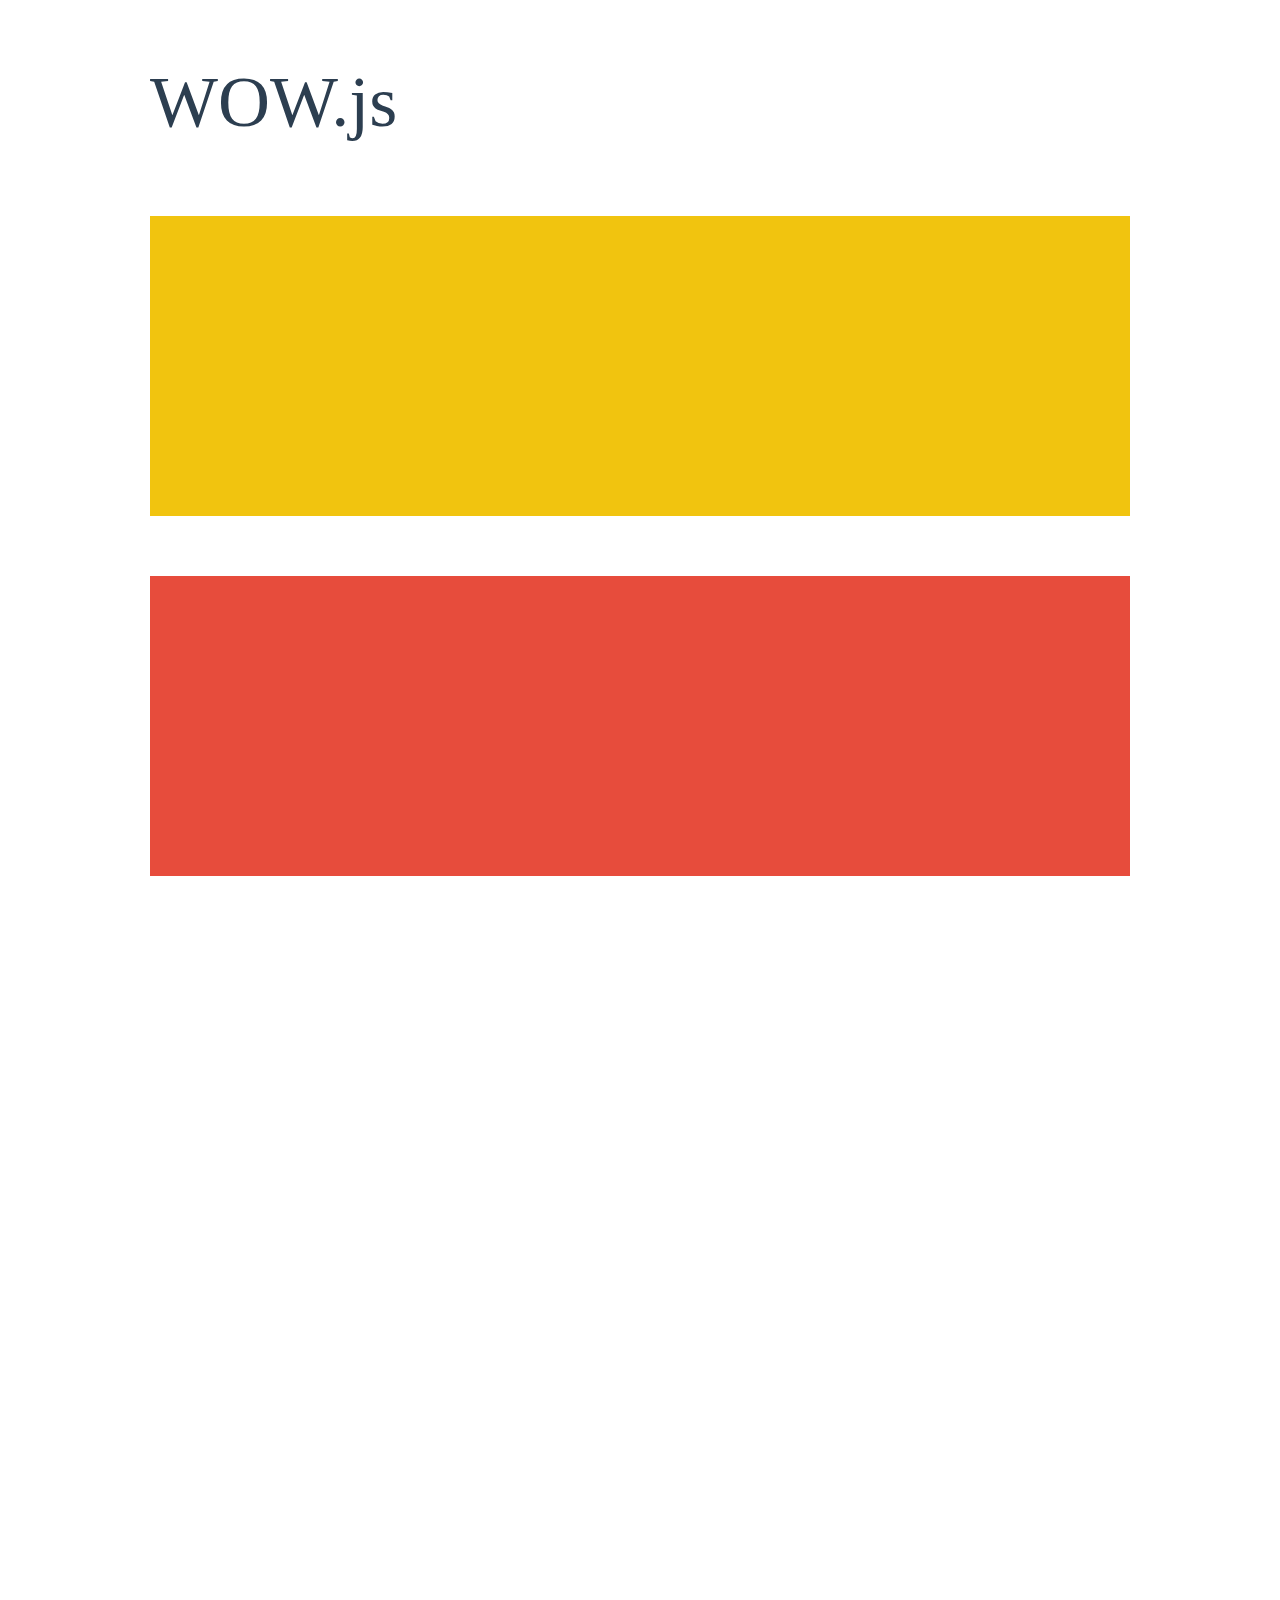
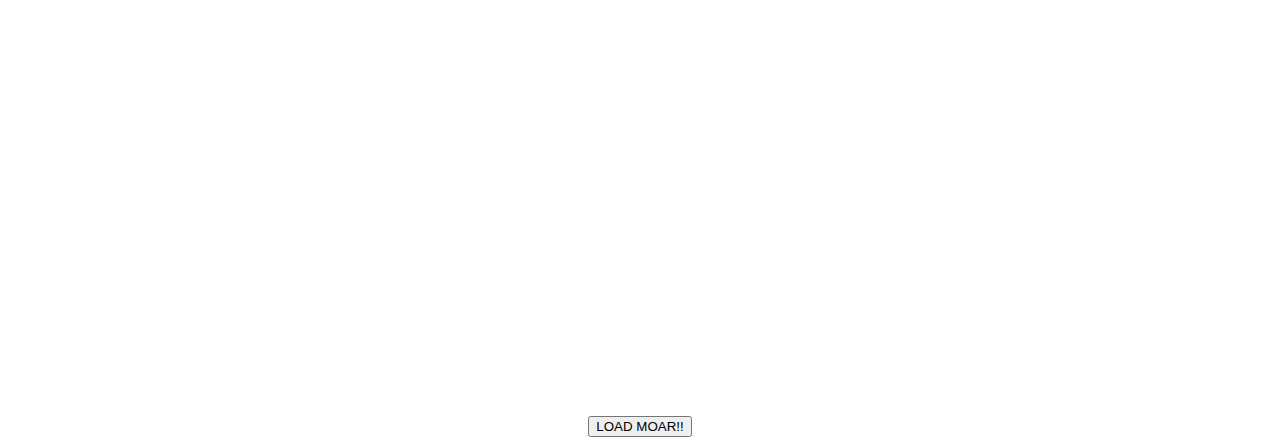
<file: Assets/WOW-master/demo.html>
<!doctype html>

<html lang="en">
<head>
  <meta charset="utf-8">
  <title>WOW</title>
  <link rel="stylesheet" href="css/libs/animate.css">
  <link rel="stylesheet" href="css/site.css">
  <style>
    .wow:first-child {
      visibility: hidden;
    }
  </style>
  <!--[if IE]>
    <script src="http://html5shiv.googlecode.com/svn/trunk/html5.js"></script>
  <![endif]-->
</head>

<body>
  <div id="container">
    <header>
      <h1>WOW.js</h1>
    </header>
    <div id="main">
      <section class="wow fadeInDown" style="background-color: #f1c40f;"></section>
      <section class="wow pulse" style="background-color: #e74c3c;" data-wow-iteration="infinite" data-wow-duration="1500ms"></section>
      <section class="section--purple wow slideInRight" data-wow-delay="2s"></section>
      <section class="section--blue wow bounceInLeft" data-wow-offset="300"></section>
      <section class="section--green wow slideInLeft" data-wow-duration="4s"></section>
      <button id="moar">LOAD MOAR!!</button>
    </div>
  </div>
  <script src="dist/wow.js"></script>
  <script>
    wow = new WOW(
      {
        animateClass: 'animated',
        offset:       100,
        callback:     function(box) {
          console.log("WOW: animating <" + box.tagName.toLowerCase() + ">")
        }
      }
    );
    wow.init();
    document.getElementById('moar').onclick = function() {
      var section = document.createElement('section');
      section.className = 'section--purple wow fadeInDown';
      this.parentNode.insertBefore(section, this);
    };
  </script>
</body>
</html>
</file>
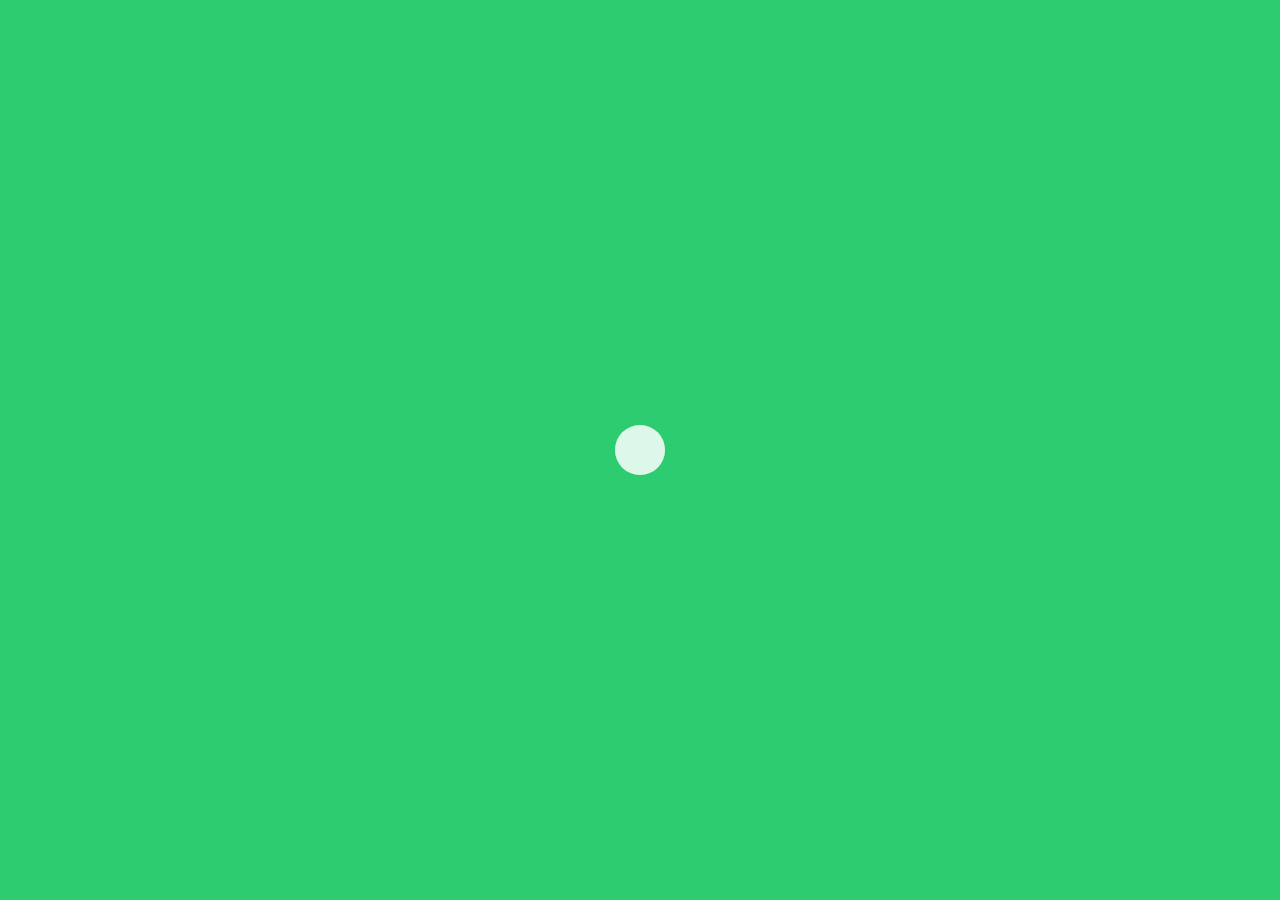
<file: Assets/fakeLoader.js-2.0.0/demo/demo1.html>
<!DOCTYPE html>
<!--[if lt IE 7]>      <html class="no-js lt-ie9 lt-ie8 lt-ie7"> <![endif]-->
<!--[if IE 7]>         <html class="no-js lt-ie9 lt-ie8"> <![endif]-->
<!--[if IE 8]>         <html class="no-js lt-ie9"> <![endif]-->
<!--[if gt IE 8]><!--> <html class="no-js"> <!--<![endif]-->
    <head>
        <meta charset="utf-8">
        <meta http-equiv="X-UA-Compatible" content="IE=edge,chrome=1">
        <title>DEMO1</title>
        <meta name="description" content="">
        <meta name="viewport" content="width=device-width, initial-scale=1">
        <link rel="stylesheet" href="css/bootstrap.min.css">
        <link rel="stylesheet" href="css/demo.css">
        <link rel="stylesheet" href="css/fakeLoader.min.css">
    </head>
    <body>

        <section id="section-navigation">
            <div class="container text-center">
                <a href="http://joaopereirawd.github.io/fakeLoader.js"><button class="btn-default btn-goback">← Article & Download</button></a>
            </div>
            <div class="container text-center">
                <a href="demo1.html"><button class="btn-default btn-white btn-active">Spinner1</button></a>
                <a href="demo2.html"><button class="btn-default btn-white">Spinner2</button></a>
                <a href="demo3.html"><button class="btn-default btn-white">Spinner3</button></a>
                <a href="demo4.html"><button class="btn-default btn-white">Spinner4</button></a>
                <a href="demo5.html"><button class="btn-default btn-white">Spinner5</button></a>
                <a href="demo6.html"><button class="btn-default btn-white">Spinner6</button></a>
                <a href="demo7.html"><button class="btn-default btn-white">Spinner7</button></a>
            </div>
        </section>

        <div class="container text-center">
        <script async type="text/javascript" src="//cdn.carbonads.com/carbon.js?serve=CK7DLK3E&placement=joaopereirawdgithubio" id="_carbonads_js"></script>
            <h1>DOM was loaded</h1>
        </div>
        
        <script src="https://cdnjs.cloudflare.com/ajax/libs/jquery/3.3.1/jquery.min.js"></script>
        <script src="js/fakeLoader.min.js"></script>
        <div class="fakeLoader"></div>

        <script>
            $(document).ready(function () {
                $.fakeLoader({
                    bgColor: '#2ecc71',
                    spinner:"spinner1"
                });
            });
        </script>

    </body>
</html>
</file>
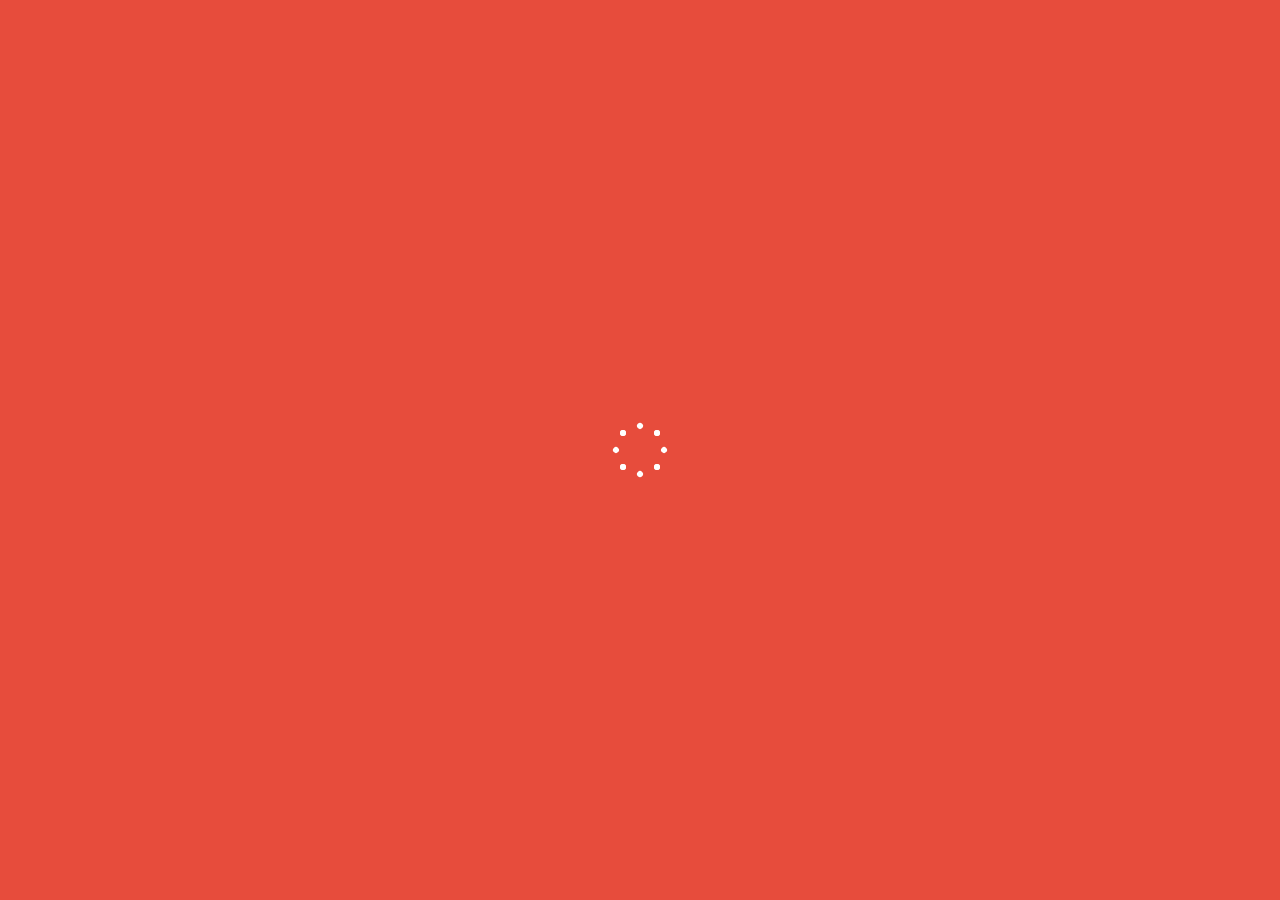
<file: Assets/fakeLoader.js-2.0.0/demo/demo2.html>
<!DOCTYPE html>
<!--[if lt IE 7]>      <html class="no-js lt-ie9 lt-ie8 lt-ie7"> <![endif]-->
<!--[if IE 7]>         <html class="no-js lt-ie9 lt-ie8"> <![endif]-->
<!--[if IE 8]>         <html class="no-js lt-ie9"> <![endif]-->
<!--[if gt IE 8]><!--> <html class="no-js"> <!--<![endif]-->
    <head>
        <meta charset="utf-8">
        <meta http-equiv="X-UA-Compatible" content="IE=edge,chrome=1">
        <title>DEMO2</title>
        <meta name="description" content="">
        <meta name="viewport" content="width=device-width, initial-scale=1">
        <link rel="stylesheet" href="css/bootstrap.min.css">
        <link rel="stylesheet" href="css/demo.css">
        <link rel="stylesheet" href="css/fakeLoader.min.css">
    </head>
    <body>
    <!--[if lt IE 7]>
        <p class="browsehappy">You are using an <strong>outdated</strong> browser. Please <a href="http://browsehappy.com/">upgrade your browser</a> to improve your experience.</p>
    <![endif]-->
        <div class="fakeloader"></div>

        <section id="section-navigation">

            <div class="container text-center">
                <a href="http://joaopereirawd.github.io/fakeLoader.js"><button class="btn-default btn-goback">← Article & Download</button></a>
            </div>
            
            <div class="container text-center">
                <a href="demo1.html"><button class="btn-default btn-white">Spinner1</button></a>
                <a href="demo2.html"><button class="btn-default btn-white btn-active">Spinner2</button></a>
                <a href="demo3.html"><button class="btn-default btn-white">Spinner3</button></a>
                <a href="demo4.html"><button class="btn-default btn-white">Spinner4</button></a>
                <a href="demo5.html"><button class="btn-default btn-white">Spinner5</button></a>
                <a href="demo6.html"><button class="btn-default btn-white">Spinner6</button></a>
                <a href="demo7.html"><button class="btn-default btn-white">Spinner7</button></a>
            </div>
        </section>

        <div class="container text-center">
            <script async type="text/javascript"
                src="//cdn.carbonads.com/carbon.js?serve=CK7DLK3E&placement=joaopereirawdgithubio" id="_carbonads_js"></script>
            <h1>DOM was loaded</h1>
        </div>
        
        <script src="https://cdnjs.cloudflare.com/ajax/libs/jquery/3.3.1/jquery.min.js"></script>
        <script src="js/fakeLoader.min.js"></script>
        <div class="fakeLoader"></div>
        <script>
            $(document).ready(function () {
                $.fakeLoader({
                    bgColor: '#e74c3c',
                    spinner: 'spinner2'
                });
            });
        </script>

    </body>
</html>
</file>
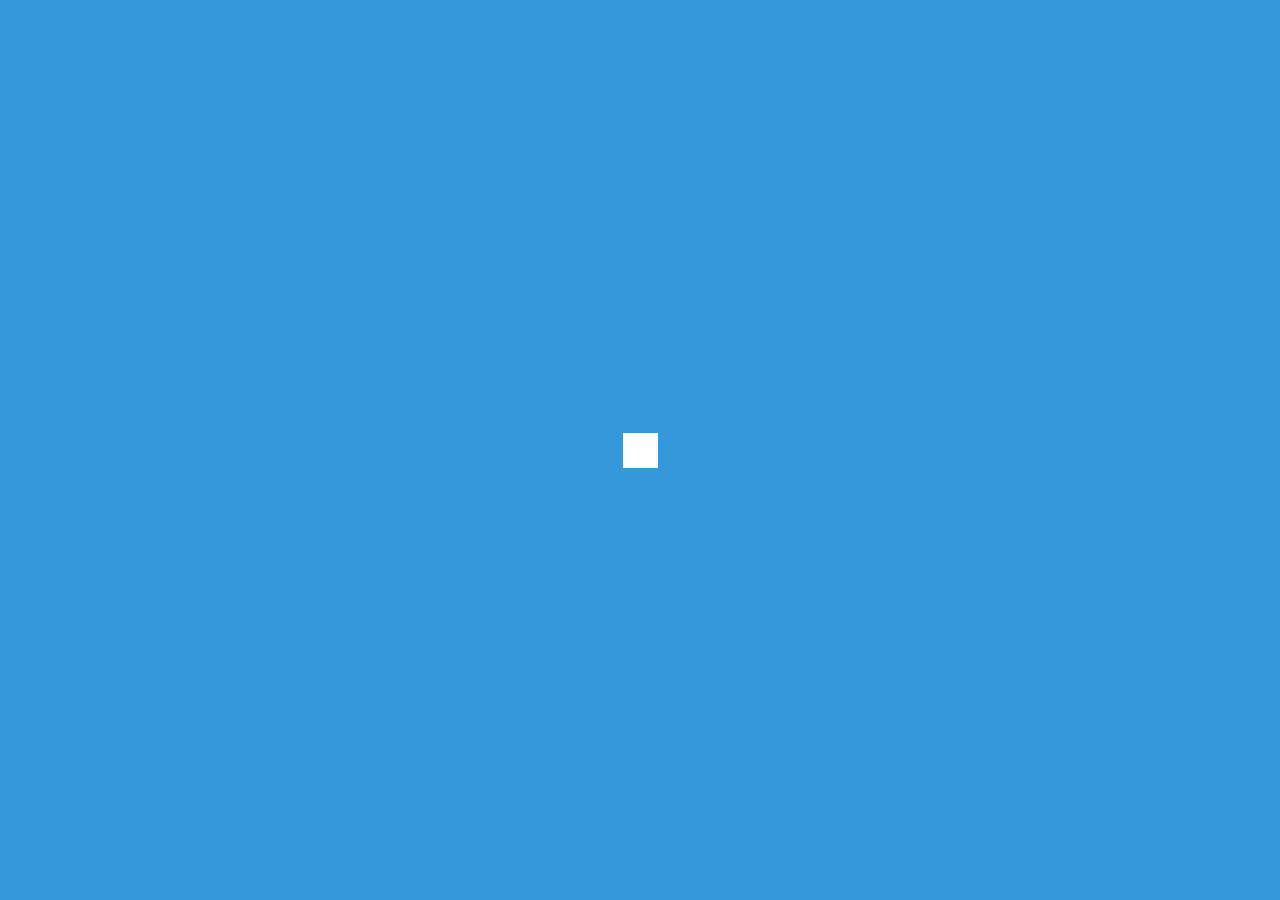
<file: Assets/fakeLoader.js-2.0.0/demo/demo3.html>
<!DOCTYPE html>
<!--[if lt IE 7]>      <html class="no-js lt-ie9 lt-ie8 lt-ie7"> <![endif]-->
<!--[if IE 7]>         <html class="no-js lt-ie9 lt-ie8"> <![endif]-->
<!--[if IE 8]>         <html class="no-js lt-ie9"> <![endif]-->
<!--[if gt IE 8]><!--> <html class="no-js"> <!--<![endif]-->
    <head>
        <meta charset="utf-8">
        <meta http-equiv="X-UA-Compatible" content="IE=edge,chrome=1">
        <title>DEMO3</title>
        <meta name="description" content="">
        <meta name="viewport" content="width=device-width, initial-scale=1">
        <link rel="stylesheet" href="css/bootstrap.min.css">
        <link rel="stylesheet" href="css/demo.css">
        <link rel="stylesheet" href="css/fakeLoader.min.css">
    </head>
    <body>
    <!--[if lt IE 7]>
        <p class="browsehappy">You are using an <strong>outdated</strong> browser. Please <a href="http://browsehappy.com/">upgrade your browser</a> to improve your experience.</p>
    <![endif]-->
        <div class="fakeloader"></div>

        <section id="section-navigation">

            <div class="container text-center">
                <a href="http://joaopereirawd.github.io/fakeLoader.js"><button class="btn-default btn-goback">← Article & Download</button></a>
            </div>
            
            <div class="container text-center">
                <a href="demo1.html"><button class="btn-default btn-white">Spinner1</button></a>
                <a href="demo2.html"><button class="btn-default btn-white">Spinner2</button></a>
                <a href="demo3.html"><button class="btn-default btn-white btn-active">Spinner3</button></a>
                <a href="demo4.html"><button class="btn-default btn-white">Spinner4</button></a>
                <a href="demo5.html"><button class="btn-default btn-white">Spinner5</button></a>
                <a href="demo6.html"><button class="btn-default btn-white">Spinner6</button></a>
                <a href="demo7.html"><button class="btn-default btn-white">Spinner7</button></a>
            </div>
        </section>

        <div class="container text-center">
            <script async type="text/javascript"
                src="//cdn.carbonads.com/carbon.js?serve=CK7DLK3E&placement=joaopereirawdgithubio" id="_carbonads_js"></script>
            <h1>DOM was loaded</h1>
        </div>
        
        <script src="https://cdnjs.cloudflare.com/ajax/libs/jquery/3.3.1/jquery.min.js"></script>
        <script src="js/fakeLoader.min.js"></script>
        <script>
            $(document).ready(function(){
                $.fakeLoader({
                    timeToHide:1200,
                    bgColor:"#3498db",
                    spinner:"spinner4"
                });
            });
        </script>


        <div class="fakeLoader"></div>
    </body>
</html>
</file>
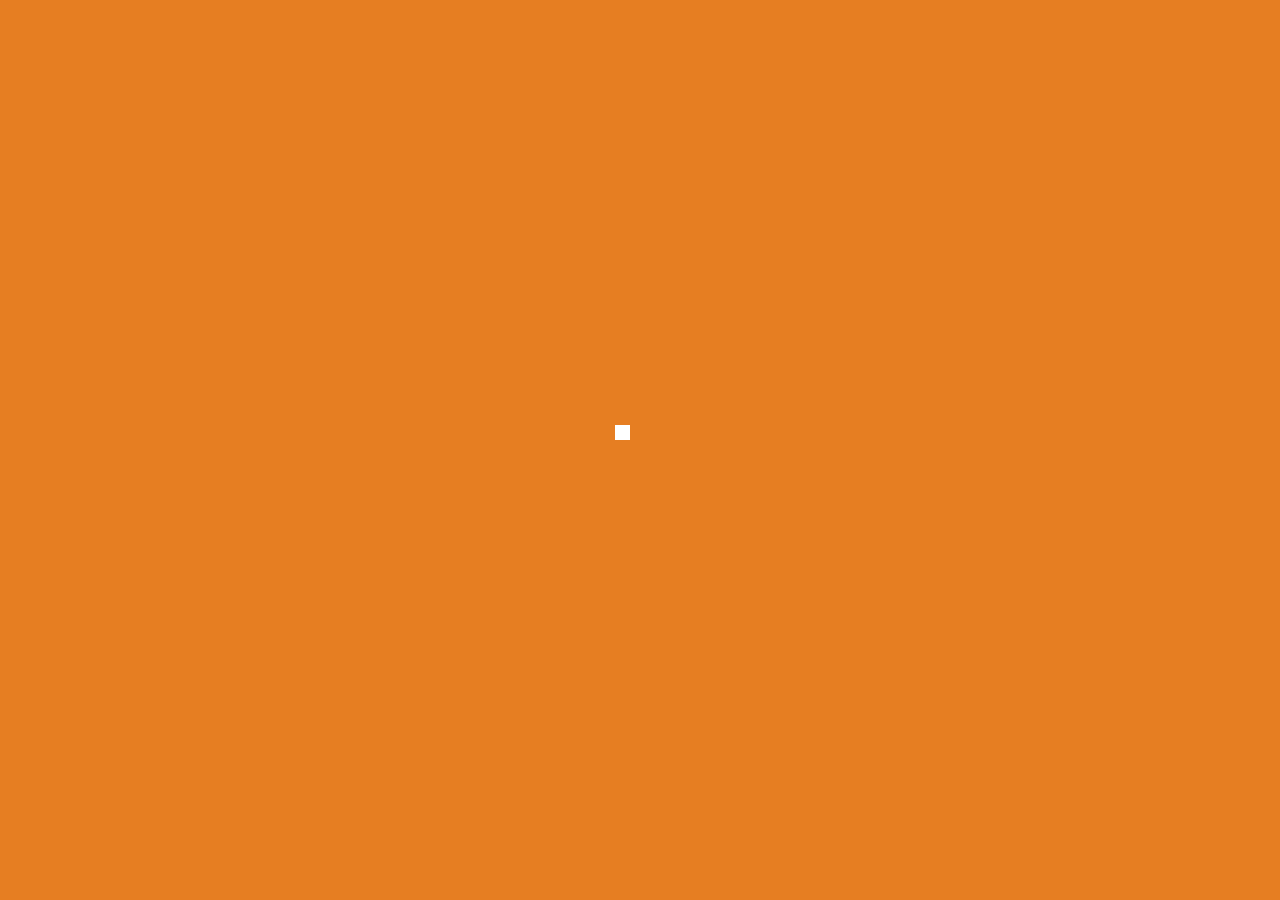
<file: Assets/fakeLoader.js-2.0.0/demo/demo5.html>
<!DOCTYPE html>
<!--[if lt IE 7]>      <html class="no-js lt-ie9 lt-ie8 lt-ie7"> <![endif]-->
<!--[if IE 7]>         <html class="no-js lt-ie9 lt-ie8"> <![endif]-->
<!--[if IE 8]>         <html class="no-js lt-ie9"> <![endif]-->
<!--[if gt IE 8]><!--> <html class="no-js"> <!--<![endif]-->
    <head>
        <meta charset="utf-8">
        <meta http-equiv="X-UA-Compatible" content="IE=edge,chrome=1">
        <title>DEMO5</title>
        <meta name="description" content="">
        <meta name="viewport" content="width=device-width, initial-scale=1">
        <link rel="stylesheet" href="css/bootstrap.min.css">
        <link rel="stylesheet" href="css/demo.css">
        <link rel="stylesheet" href="css/fakeLoader.min.css">
    </head>
    <body>
    <!--[if lt IE 7]>
        <p class="browsehappy">You are using an <strong>outdated</strong> browser. Please <a href="http://browsehappy.com/">upgrade your browser</a> to improve your experience.</p>
    <![endif]-->
        <div class="fakeloader"></div>
        
        <section id="section-navigation">
            
            <div class="container text-center">
                <a href="http://joaopereirawd.github.io/fakeLoader.js"><button class="btn-default btn-goback">← Article & Download</button></a>
            </div>

            <div class="container text-center">
                <a href="demo1.html"><button class="btn-default btn-white">Spinner1</button></a>
                <a href="demo2.html"><button class="btn-default btn-white">Spinner2</button></a>
                <a href="demo3.html"><button class="btn-default btn-white">Spinner3</button></a>
                <a href="demo4.html"><button class="btn-default btn-white">Spinner4</button></a>
                <a href="demo5.html"><button class="btn-default btn-white btn-active">Spinner5</button></a>
                <a href="demo6.html"><button class="btn-default btn-white">Spinner6</button></a>
                <a href="demo7.html"><button class="btn-default btn-white">Spinner7</button></a>
            </div>
        </section>

        <div class="container text-center">
            <script async type="text/javascript"
                src="//cdn.carbonads.com/carbon.js?serve=CK7DLK3E&placement=joaopereirawdgithubio" id="_carbonads_js"></script>
            <h1>DOM was loaded</h1>
        </div>
        
        <script src="https://cdnjs.cloudflare.com/ajax/libs/jquery/3.3.1/jquery.min.js"></script>
        <script src="js/fakeLoader.min.js"></script>
        <script>
            $(document).ready(function(){
                $.fakeLoader({
                    timeToHide:1200,
                    bgColor:"#e67e22",
                    spinner:"spinner5"
                });
            });
        </script>

        <div class="fakeLoader"></div>
    </body>
</html>
</file>
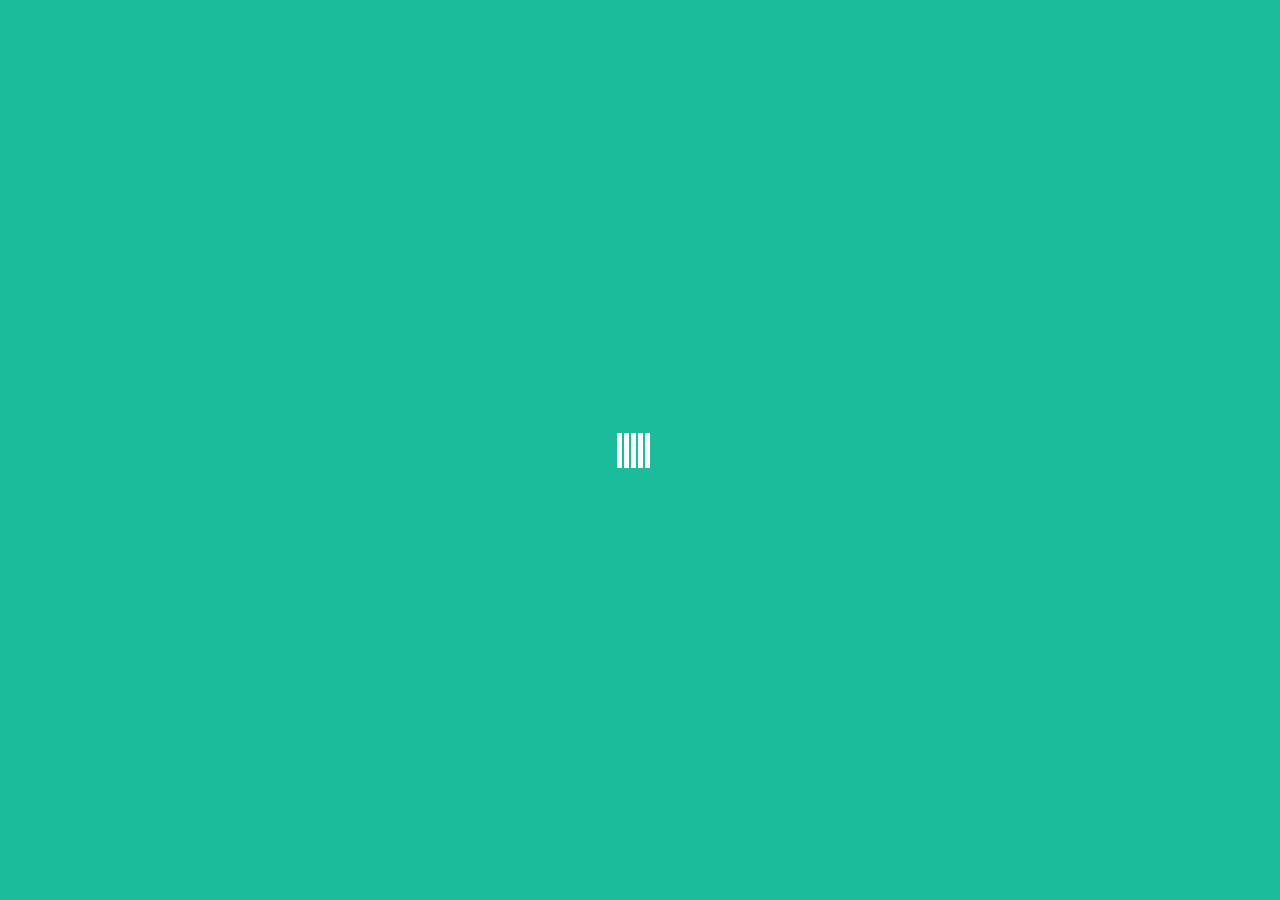
<file: Assets/fakeLoader.js-2.0.0/demo/demo6.html>
<!DOCTYPE html>
<!--[if lt IE 7]>      <html class="no-js lt-ie9 lt-ie8 lt-ie7"> <![endif]-->
<!--[if IE 7]>         <html class="no-js lt-ie9 lt-ie8"> <![endif]-->
<!--[if IE 8]>         <html class="no-js lt-ie9"> <![endif]-->
<!--[if gt IE 8]><!--> <html class="no-js"> <!--<![endif]-->
    <head>
        <meta charset="utf-8">
        <meta http-equiv="X-UA-Compatible" content="IE=edge,chrome=1">
        <title>DEMO6</title>
        <meta name="description" content="">
        <meta name="viewport" content="width=device-width, initial-scale=1">
        <link rel="stylesheet" href="css/bootstrap.min.css">
        <link rel="stylesheet" href="css/demo.css">
        <link rel="stylesheet" href="css/fakeLoader.min.css">
    </head>
    <body>
    <!--[if lt IE 7]>
        <p class="browsehappy">You are using an <strong>outdated</strong> browser. Please <a href="http://browsehappy.com/">upgrade your browser</a> to improve your experience.</p>
    <![endif]-->
        <div class="fakeloader"></div>

        <section id="section-navigation">
            
            <div class="container text-center">
                <a href="http://joaopereirawd.github.io/fakeLoader.js"><button class="btn-default btn-goback">← Article & Download</button></a>
            </div>

            <div class="container text-center">
                <a href="demo1.html"><button class="btn-default btn-white">Spinner1</button></a>
                <a href="demo2.html"><button class="btn-default btn-white">Spinner2</button></a>
                <a href="demo3.html"><button class="btn-default btn-white">Spinner3</button></a>
                <a href="demo4.html"><button class="btn-default btn-white">Spinner4</button></a>
                <a href="demo5.html"><button class="btn-default btn-white">Spinner5</button></a>
                <a href="demo6.html"><button class="btn-default btn-white btn-active">Spinner6</button></a>
                <a href="demo7.html"><button class="btn-default btn-white">Spinner7</button></a>
            </div>
        </section>

        <div class="container text-center">
            <script async type="text/javascript"
                src="//cdn.carbonads.com/carbon.js?serve=CK7DLK3E&placement=joaopereirawdgithubio" id="_carbonads_js"></script>
            <h1>DOM was loaded</h1>
        </div>
        
        <script src="https://cdnjs.cloudflare.com/ajax/libs/jquery/3.3.1/jquery.min.js"></script>
        <script src="js/fakeLoader.min.js"></script>
        <script>
            $(document).ready(function(){
                $.fakeLoader({
                    timeToHide:1200,
                    bgColor:"#1abc9c",
                    spinner:"spinner6"
                });
            });
        </script>
        <div class="fakeLoader"></div>
    </body>
</html>
</file>
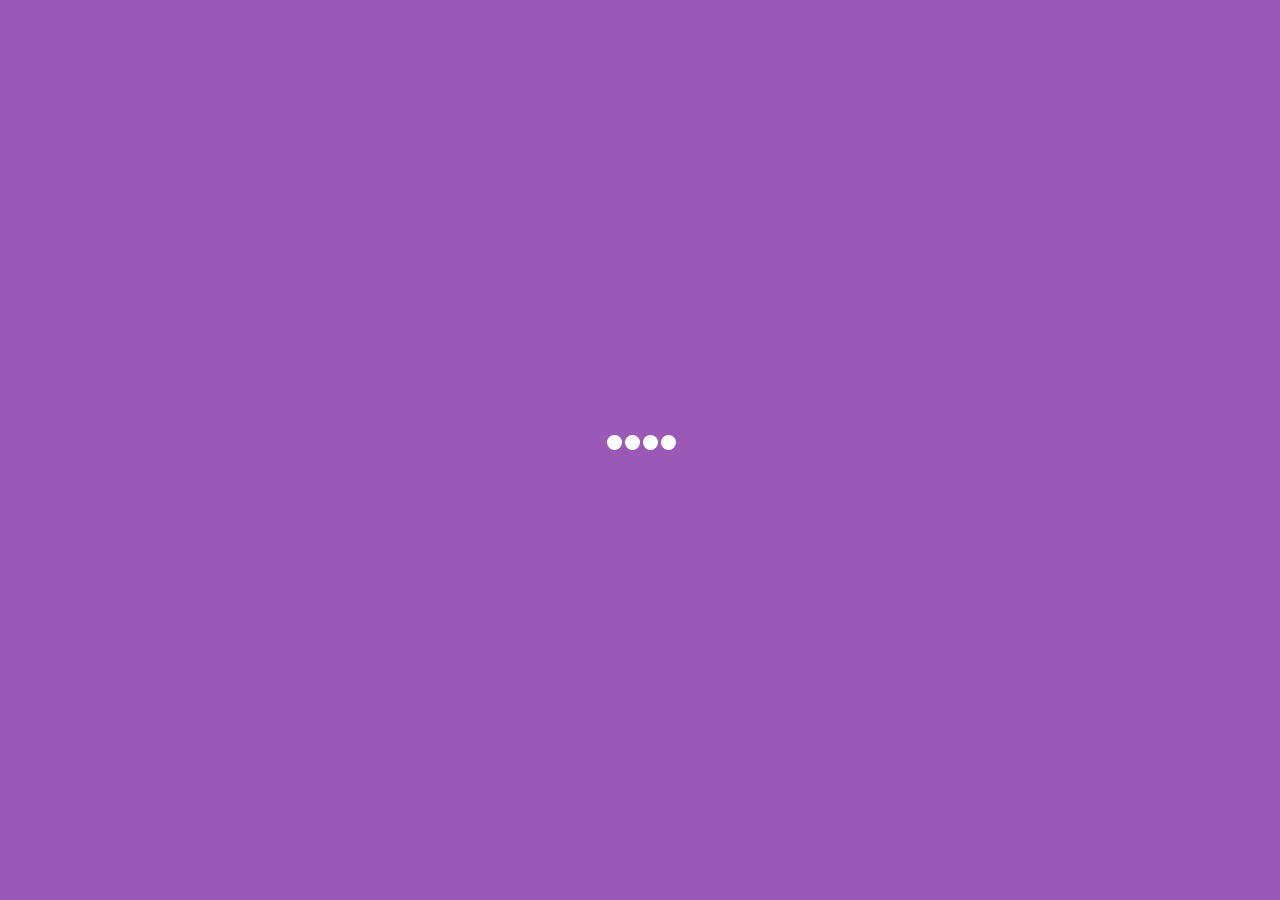
<file: Assets/fakeLoader.js-2.0.0/demo/demo7.html>
<!DOCTYPE html>
<!--[if lt IE 7]>      <html class="no-js lt-ie9 lt-ie8 lt-ie7"> <![endif]-->
<!--[if IE 7]>         <html class="no-js lt-ie9 lt-ie8"> <![endif]-->
<!--[if IE 8]>         <html class="no-js lt-ie9"> <![endif]-->
<!--[if gt IE 8]><!--> <html class="no-js"> <!--<![endif]-->
    <head>
        <meta charset="utf-8">
        <meta http-equiv="X-UA-Compatible" content="IE=edge,chrome=1">
        <title>DEMO7</title>
        <meta name="description" content="">
        <meta name="viewport" content="width=device-width, initial-scale=1">
        <link rel="stylesheet" href="css/bootstrap.min.css">
        <link rel="stylesheet" href="css/demo.css">
        <link rel="stylesheet" href="css/fakeLoader.min.css">
    </head>
    <body>
    <!--[if lt IE 7]>
        <p class="browsehappy">You are using an <strong>outdated</strong> browser. Please <a href="http://browsehappy.com/">upgrade your browser</a> to improve your experience.</p>
    <![endif]-->
        <div class="fakeloader"></div>

        <section id="section-navigation">
            
            <div class="container text-center">
                <a href="http://joaopereirawd.github.io/fakeLoader.js"><button class="btn-default btn-goback">← Article & Download</button></a>
            </div>

            <div class="container text-center">
                <a href="demo1.html"><button class="btn-default btn-white">Spinner1</button></a>
                <a href="demo2.html"><button class="btn-default btn-white">Spinner2</button></a>
                <a href="demo3.html"><button class="btn-default btn-white">Spinner3</button></a>
                <a href="demo4.html"><button class="btn-default btn-white">Spinner4</button></a>
                <a href="demo5.html"><button class="btn-default btn-white">Spinner5</button></a>
                <a href="demo6.html"><button class="btn-default btn-white">Spinner6</button></a>
                <a href="demo7.html"><button class="btn-default btn-white btn-active">Spinner7</button></a>
            </div>
        </section>

        <div class="container text-center">
            <script async type="text/javascript"
                src="//cdn.carbonads.com/carbon.js?serve=CK7DLK3E&placement=joaopereirawdgithubio" id="_carbonads_js"></script>
            <h1>DOM was loaded</h1>
        </div>
        
        <script src="https://cdnjs.cloudflare.com/ajax/libs/jquery/3.3.1/jquery.min.js"></script>
        <script src="js/fakeLoader.min.js"></script>
        <script>
            $(document).ready(function(){
                $.fakeLoader({
                    timeToHide:1200,
                    bgColor:"#9b59b6",
                    spinner:"spinner7"
                });
            });
        </script>
        <div class="fakeLoader"></div>
    </body>
</html>
</file>
<file: Assets/WOW-master/css/site.css>
h1 {
  font-size:     72px;
  line-height:   1.5;
  color: #2c3e50;
  font-weight:   100;
}

#container {
  width:  980px;
  margin: 0 auto;
}

section {
  height: 300px;
  margin: 60px 0;
}

.section--purple {
  background-color: #9b59b6;
}

.section--blue {
  background-color: #3498db;
}

.section--green {
  background-color: #2ecc71;
}

#main {
  text-align: center;
}

#more {
  margin: 20px auto 48px;
}
</file>
<file: Assets/fakeLoader.js-2.0.0/demo/css/demo.css>
#section-navigation {
    position:relative;
    margin-top:100px;
}

.btn-white {
  font-family:'Lato';
  font-weight:999;
  min-width:100px;
  background:transparent;
  outline:none;
  border:1px solid #000;
  border-radius:22px;
  padding:10px;
  margin-right:10px;
  margin-top:10px;
  -webkit-transition: all 0.3s;
  -moz-transition: all 0.3s;
  -o-transition: all 0.3s;
  -ms-transition: all 0.3s;
  transition: all 0.3s;
}

.btn-goback {
  font-family:'Lato';
  font-weight:999;
  min-width:100px;
  background:#eee;
  color:#000;
  outline:none;
  border:none;
  border-radius:22px;
  padding:10px;
  margin-right:10px;
  margin-bottom:20px;
  -webkit-transition: all 0.3s;
  -moz-transition: all 0.3s;
  -o-transition: all 0.3s;
  -ms-transition: all 0.3s;
  transition: all 0.3s;
}

.btn-goback:hover {
  opacity:.8;
}


.btn-white:hover { 
  background:#000;
  color:#fff;
  outline:none;
  border:1px solid #000;
}

.btn-active {
  background:#000;
  color:#fff;
}

/*Carbon ads*/
#carbonads {
	--width: 300px;
	--font-size: 14px;
  }
  
  #carbonads {
	font-family: -apple-system, BlinkMacSystemFont, "Segoe UI", Roboto, Oxygen-Sans, Ubuntu, Cantarell, "Helvetica Neue", Helvetica, Arial, sans-serif;
	display: block;
	overflow: hidden;
	margin-bottom: 20px;
	max-width: var(--width);
	border-radius: 4px;
	text-align: center;
	box-shadow: 0 0 0 1px hsla(0, 0%, 0%, .1);
	background-color: hsl(0, 0%, 98%);
	font-size: var(--font-size);
	line-height: 1.5;
	text-align:left;
	margin: 0 auto;
    margin-bottom: 30px;
	  margin-top:100px;
  }
  
  #carbonads a {
	color: inherit;
	text-decoration: none;
  }
  #carbonads a.carbon-img {
	float: left;
	padding: 0px;
	margin: 0px;
  }

  #carbonads a:hover {
	color: inherit;
  }
  
  #carbonads span {
	position: relative;
	display: block;
	overflow: hidden;
  }
  
  .carbon-img {
	display: block;
	margin-bottom: 8px;
	max-width: var(--width);
	line-height: 1;
  }
  
  .carbon-img img {
	display: block;
	margin: 0 auto;
	max-width: var(--width) !important;
	width: auto;
    height: 100px;
    float: left;
  }
  
  .carbon-text {
	display: block;
    padding: 0px;
    padding-left: 137px;
	padding-right: 4px;
	padding-top:10px;
    position: relative;
	font-size:13px;
  }
  
  .carbon-poweredby {
	display: block;
	padding: 10px var(--font-size);
	text-transform: uppercase;
	letter-spacing: .5px;
	font-weight: 600;
	font-size: 9px;
	line-height: 0;
	color:#9a9a9a!important;
  }
  
  @media only screen and (min-width: 320px) and (max-width: 759px) {
	#carbonads {
	  float: none;
	  margin: 0 auto;
	  max-width: 330px;
	  margin-bottom: 30px;
	}
	#carbonads span {
	  position: relative;
	}
	#carbonads > span {
	  max-width: none;
	}
	.carbon-img {
	  float: left;
	  margin: 0;
	}
  
	.carbon-img img {
	  max-width: 130px !important;
	}
	.carbon-text {
	  float: left;
	  margin-bottom: 0;
	  padding: 8px 20px;
	  text-align: left;
	  max-width: calc(100% - 130px - 3em);
	}
	.carbon-poweredby {
	  left: 130px;
	  bottom: 0;
	  display: block;
	  width: 100%;
	}
  }
</file>
<file: Assets/fakeLoader.js-2.0.0/demo/css/fakeLoader.min.css>
.spinner3 .dot1,.spinner3 .dot2,.spinner6 div,.spinner7>div{background-color:#fff;display:inline-block}.fakeLoader{position:fixed;width:100%;height:100%;left:0;top:0;z-index:9999999999}.spinner1{position:fixed;width:50px;height:50px;top:calc(50% - 50px/2);left:calc(50% - 50px/2)}.spinner1 .double-bounce1,.spinner1 .double-bounce2{width:100%;height:100%;border-radius:50%;background-color:#fff;opacity:.6;position:absolute;top:0;left:0;-webkit-animation:bounce 2s infinite ease-in-out;animation:bounce 2s infinite ease-in-out}.spinner1 .double-bounce2{-webkit-animation-delay:-1s;animation-delay:-1s}@-webkit-keyframes bounce{0%,100%{transform:scale(0);-webkit-transform:scale(0)}50%{transform:scale(1);-webkit-transform:scale(1)}}@keyframes bounce{0%,100%{transform:scale(0);-webkit-transform:scale(0)}50%{transform:scale(1);-webkit-transform:scale(1)}}.spinner2{position:fixed;width:40px;height:40px;top:calc(50% - 40px/2);left:calc(50% - 40px/2)}.spinner2 .spinner-container{position:absolute;width:100%;height:100%}.spinner2 .spinner-container.container2{-webkit-transform:rotateZ(45deg);transform:rotateZ(45deg)}.spinner2 .spinner-container.container3{-webkit-transform:rotateZ(90deg);transform:rotateZ(90deg)}.spinner2 .spinner-container .circle1{top:0;left:0}.spinner2 .spinner-container .circle2{top:0;right:0}.spinner2 .spinner-container .circle3{right:0;bottom:0}.spinner2 .spinner-container .circle4{left:0;bottom:0}.spinner2 .container1 div,.spinner2 .container2 div,.spinner2 .container3 div{width:6px;height:6px;background-color:#fff;border-radius:100%;position:absolute;-webkit-animation:bouncedelay 1.2s infinite ease-in-out;animation:bouncedelay 1.2s infinite ease-in-out;-webkit-animation-fill-mode:both;animation-fill-mode:both}.spinner2 .container1 .circle2{-webkit-animation-delay:-.9s;animation-delay:-.9s}.spinner2 .container1 .circle3{-webkit-animation-delay:-.6s;animation-delay:-.6s}.spinner2 .container1 .circle4{-webkit-animation-delay:-.3s;animation-delay:-.3s}.spinner2 .container2 .circle1{-webkit-animation-delay:-1.1s;animation-delay:-1.1s}.spinner2 .container2 .circle2{-webkit-animation-delay:-.8s;animation-delay:-.8s}.spinner2 .container2 .circle3{-webkit-animation-delay:-.5s;animation-delay:-.5s}.spinner2 .container2 .circle4{-webkit-animation-delay:-.2s;animation-delay:-.2s}.spinner2 .container3 .circle1{-webkit-animation-delay:-1s;animation-delay:-1s}.spinner2 .container3 .circle2{-webkit-animation-delay:-.7s;animation-delay:-.7s}.spinner2 .container3 .circle3{-webkit-animation-delay:-.4s;animation-delay:-.4s}.spinner2 .container3 .circle4{-webkit-animation-delay:-.1s;animation-delay:-.1s}@-webkit-keyframes bouncedelay{0%,100%,80%{transform:scale(0);-webkit-transform:scale(0)}40%{transform:scale(1);-webkit-transform:scale(1)}}@keyframes bouncedelay{0%,100%,80%{transform:scale(0);-webkit-transform:scale(0)}40%{transform:scale(1);-webkit-transform:scale(1)}}.spinner3{position:fixed;width:50px;height:50px;top:calc(50% - 50px/2);left:calc(50% - 50px/2);-webkit-animation:rotate 2s infinite linear;animation:rotate 2s infinite linear}.spinner3 .dot1,.spinner3 .dot2{width:60%;height:60%;position:absolute;top:0;border-radius:100%;-webkit-animation:bounce 2s infinite ease-in-out;animation:bounce 2s infinite ease-in-out}.spinner3 .dot2{top:auto;bottom:0;-webkit-animation-delay:-1s;animation-delay:-1s}@-webkit-keyframes rotate{100%{-webkit-transform:rotate(360deg);transform:rotate(360deg)}}@keyframes rotate{100%{-webkit-transform:rotate(360deg);transform:rotate(360deg)}}@keyframes bounce{0%,100%{-webkit-transform:scale(0);transform:scale(0)}50%{-webkit-transform:scale(1);transform:scale(1)}}.spinner4{position:fixed;width:35px;height:35px;top:calc(50% - 35px/2);left:calc(50% - 35px/2);background-color:#fff;-webkit-animation:rotateplane 1.2s infinite ease-in-out;animation:rotateplane 1.2s infinite ease-in-out}@-webkit-keyframes rotateplane{0%{-webkit-transform:perspective(120px) rotateX(0) rotateY(0);transform:perspective(120px) rotateX(0) rotateY(0)}50%{-webkit-transform:perspective(120px) rotateX(-180.1deg) rotateY(0);transform:perspective(120px) rotateX(-180.1deg) rotateY(0)}100%{-webkit-transform:perspective(120px) rotateX(-180deg) rotateY(-179.9deg);transform:perspective(120px) rotateX(-180deg) rotateY(-179.9deg)}}@keyframes rotateplane{0%{-webkit-transform:perspective(120px) rotateX(0) rotateY(0);transform:perspective(120px) rotateX(0) rotateY(0)}50%{-webkit-transform:perspective(120px) rotateX(-180.1deg) rotateY(0);transform:perspective(120px) rotateX(-180.1deg) rotateY(0)}100%{-webkit-transform:perspective(120px) rotateX(-180deg) rotateY(-179.9deg);transform:perspective(120px) rotateX(-180deg) rotateY(-179.9deg)}}.spinner5{position:fixed;width:50px;height:50px;top:calc(50% - 50px/2);left:calc(50% - 50px/2)}.spinner5 .cube1,.spinner5 .cube2{background-color:#fff;width:15px;height:15px;position:absolute;top:0;left:0;-webkit-animation:cubemove 1.8s infinite ease-in-out;animation:cubemove 1.8s infinite ease-in-out}.spinner5 .cube2{-webkit-animation-delay:-.9s;animation-delay:-.9s}@-webkit-keyframes cubemove{25%{-webkit-transform:translateX(42px) rotate(-90deg) scale(.5);transform:translateX(42px) rotate(-90deg) scale(.5)}50%{-webkit-transform:translateX(42px) translateY(42px) rotate(-179deg);transform:translateX(42px) translateY(42px) rotate(-179deg)}50.1%{-webkit-transform:translateX(42px) translateY(42px) rotate(-180deg);transform:translateX(42px) translateY(42px) rotate(-180deg)}75%{-webkit-transform:translateX(0) translateY(42px) rotate(-270deg) scale(.5);transform:translateX(0) translateY(42px) rotate(-270deg) scale(.5)}100%{-webkit-transform:rotate(-360deg);transform:rotate(-360deg)}}@keyframes cubemove{25%{-webkit-transform:translateX(42px) rotate(-90deg) scale(.5);transform:translateX(42px) rotate(-90deg) scale(.5)}50%{-webkit-transform:translateX(42px) translateY(42px) rotate(-179deg);transform:translateX(42px) translateY(42px) rotate(-179deg)}50.1%{-webkit-transform:translateX(42px) translateY(42px) rotate(-180deg);transform:translateX(42px) translateY(42px) rotate(-180deg)}75%{-webkit-transform:translateX(0) translateY(42px) rotate(-270deg) scale(.5);transform:translateX(0) translateY(42px) rotate(-270deg) scale(.5)}100%{-webkit-transform:rotate(-360deg);transform:rotate(-360deg)}}.spinner6{position:fixed;width:50px;height:35px;top:calc(50% - 35px/2);left:calc(50% - 50px/2)}.spinner6 div{height:100%;width:5px;margin-left:2px;-webkit-animation:stretchdelay 1.2s infinite ease-in-out;animation:stretchdelay 1.2s infinite ease-in-out}.spinner6 .rect2{-webkit-animation-delay:-1.1s;animation-delay:-1.1s}.spinner6 .rect3{-webkit-animation-delay:-1s;animation-delay:-1s}.spinner6 .rect4{-webkit-animation-delay:-.9s;animation-delay:-.9s}.spinner6 .rect5{-webkit-animation-delay:-.8s;animation-delay:-.8s}@keyframes stretchdelay{0%,100%,40%{-webkit-transform:scaleY(.4);transform:scaleY(.4)}20%{-webkit-transform:scaleY(1);transform:scaleY(1)}}.spinner7{position:fixed;width:90px;height:30px;text-align:center;top:calc(50% - 30px/2);left:calc(50% - 90px/2)}.spinner7>div{height:15px;width:15px;margin-left:3px;border-radius:50%;-webkit-animation:stretchdelay .7s infinite ease-in-out;animation:stretchdelay .7s infinite ease-in-out}.spinner7 .circ2{-webkit-animation-delay:-.6s;animation-delay:-.6s}.spinner7 .circ3{-webkit-animation-delay:-.5s;animation-delay:-.5s}.spinner7 .circ4{-webkit-animation-delay:-.4s;animation-delay:-.4s}.spinner7 .circ5{-webkit-animation-delay:-.3s;animation-delay:-.3s}@-webkit-keyframes stretchdelay{0%,100%,40%{-webkit-transform:translateY(-10px)}20%{-webkit-transform:translateY(-20px)}}@keyframes stretchdelay{0%,100%,40%{transform:translateY(-10px);-webkit-transform:translateY(-10px)}20%{transform:translateY(-20px);-webkit-transform:translateY(-20px)}}
</file>
